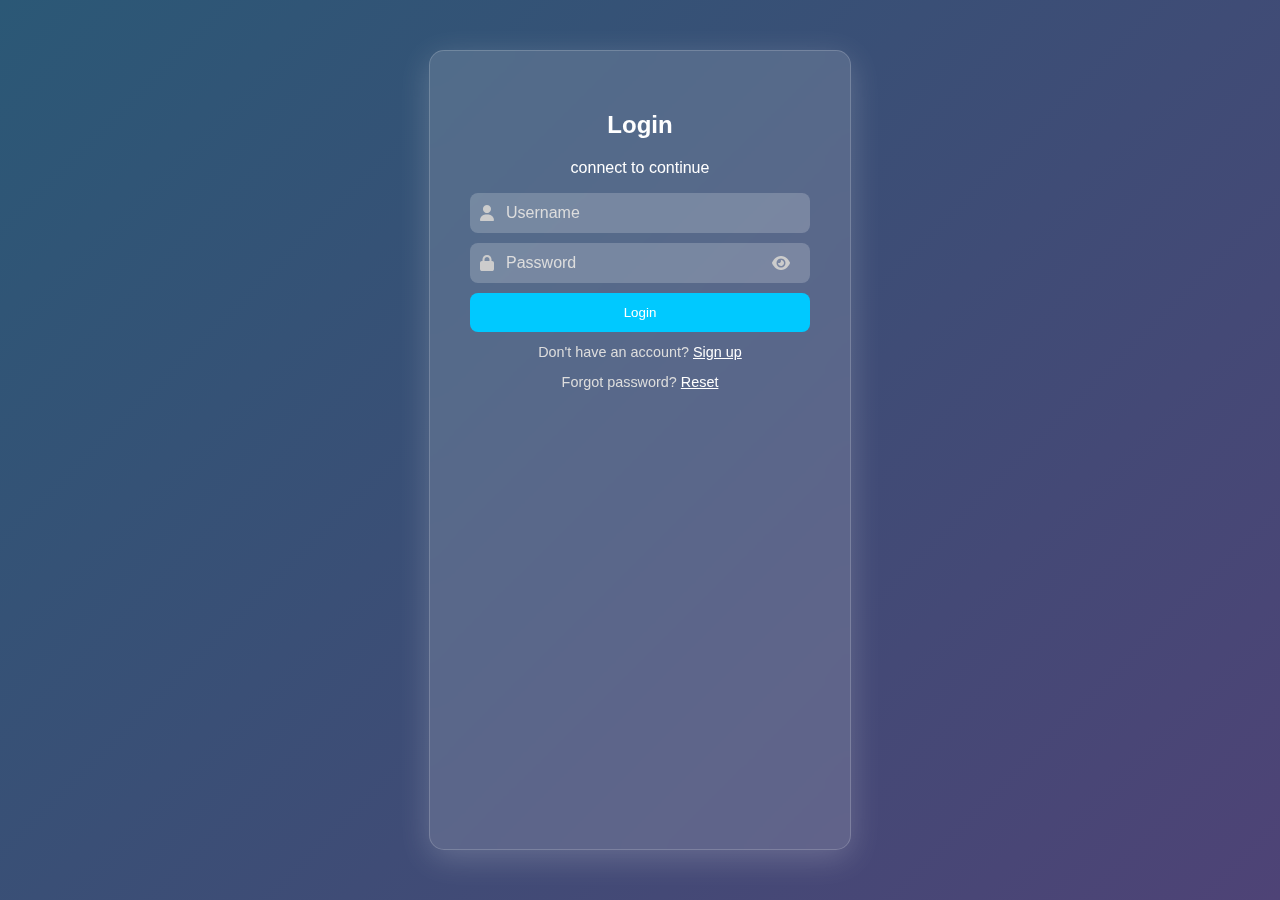
<file: projet1/index.html>
<!DOCTYPE html>
<html lang="en">
<head>
  <meta charset="UTF-8">
  <title>Login</title>
  <meta name="viewport" content="width=device-width, initial-scale=1.0">
  <link rel="stylesheet" href="https://cdnjs.cloudflare.com/ajax/libs/font-awesome/6.5.0/css/all.min.css">
  <link rel="stylesheet" href="style.css">
</head>
<body>
  <div class="container">
    <h2 id="welcome">Login</h2>
    <p>connect to continue</p>
    <form id="login-form">
      <div class="input-group">
        <i class="fas fa-user"></i>
        <input type="text" placeholder="Username" required>
      </div>

      <div class="input-group password-group">
        <i class="fas fa-lock"></i>
        <input type="password" placeholder="Password" id="password-field" required>
        <i class="fas fa-eye toggle-password" data-target="password-field"></i>
      </div>

      <div id="error-message" class="error-message"></div>
      
      <button type="submit">Login</button>
      <p>Don't have an account? <a href="signup.html">Sign up</a></p>
      <p>Forgot password? <a href="#">Reset</a></p>
    </form>
  </div>
  <script src="script.js"></script>
</body>
</html>
</file>
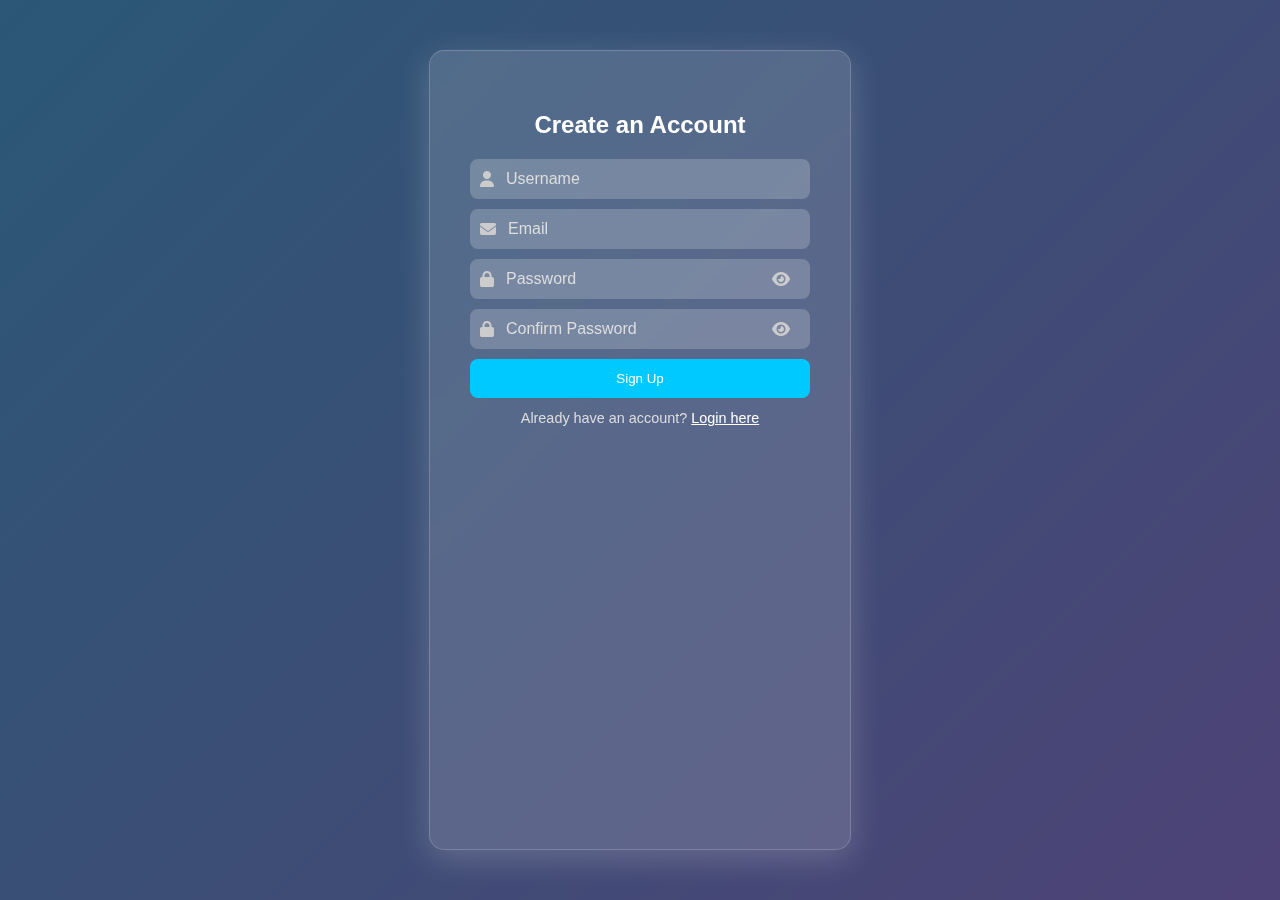
<file: projet1/signup.html>
<!DOCTYPE html>
<html lang="en">
<head>
  <meta charset="UTF-8">
  <title>Sign Up</title>
  <meta name="viewport" content="width=device-width, initial-scale=1.0">
  <!-- Font Awesome Icons -->
  <link rel="stylesheet" href="https://cdnjs.cloudflare.com/ajax/libs/font-awesome/6.5.0/css/all.min.css">
  <link rel="stylesheet" href="style.css">
</head>
<body>
  <div class="container">
    <h2>Create an Account</h2>
    <form id="signup-form">
      <div class="input-group">
        <i class="fas fa-user"></i>
        <input type="text" placeholder="Username" required>
      </div>

      <div class="input-group">
        <i class="fas fa-envelope"></i>
        <input type="email" placeholder="Email" required>
      </div>

      <div class="input-group password-group">
        <i class="fas fa-lock"></i>
        <input type="password" placeholder="Password" id="password" required>
        <i class="fas fa-eye toggle-password" data-target="password"></i>
      </div>

      <div class="input-group password-group">
        <i class="fas fa-lock"></i>
        <input type="password" placeholder="Confirm Password" id="confirm-password" required>
        <i class="fas fa-eye toggle-password" data-target="confirm-password"></i>
      </div>

      <div id="error-message" class="error-message"></div>
      
      <button type="submit">Sign Up</button>
      <p>Already have an account? <a href="index.html">Login here</a></p>
    </form>
  </div>
  <script src="script.js"></script>
</body>
</html>
</file>
<file: projet1/style.css>
body{
    background: linear-gradient(135deg,#2b5876,#4e4376);
    height: 100vh;
    display: flex;
    justify-content: center;
    font-family: 'Segoe UI',sans-serif;
    margin: 0;
}
.container{
    background: rgba(255, 255, 255, 0.15);
    border-radius: 15px;
    padding: 40px;
    width: 340px;
    box-shadow: 0 8px 32px rgba(255, 255, 255, 0.2) ;
    backdrop-filter: blur(10px);
    -webkit-backdrop-filter: blur(10px);
    border: 1px solid rgba(255, 255, 255, 0.18);
    color: #fff;
    text-align: center;
    margin: 50px auto;
}



form button{
    width: 100%;
    padding: 12px;
    display: block;
    background-color: #00c9ff;
    color: #fff;
    border: none;
    border-radius: 8px;
    cursor: pointer;
    transition: background-color 0.3s;
}
form button:hover{
    background-color: #0079ff;
}
form p{
    font-size: 0.9em;
    margin-top: 12px;
    color:#ddd;


}
form p a {
    color: #fff ;
    text-decoration:underline ;
    transition: color 0.2s;

}
form p a:hover{
    color:  #00c9ff;
}
#strengthMessage {
  margin-top: 5px;
  font-size: 0.9em;
}

form i{
    margin-right:10px ;
    color: #ccc;
}

.input-group {
  display: flex;
  align-items: center;
  background: rgba(255, 255, 255, 0.2);
  border-radius: 8px;
  margin: 10px 0;
  padding: 10px;
  position: relative;
}

.input-group i {
  color: #ccc;
  margin-right: 10px;
}

.input-group input {
  flex: 1;
  background: transparent;
  border: none;
  outline: none;
  color: #fff;
  font-size: 1em;
}

.input-group input::placeholder {
  color: #ddd;
}
.input-group i.fa-eye {
  right: 10px;
  cursor: pointer;
}
</file>
